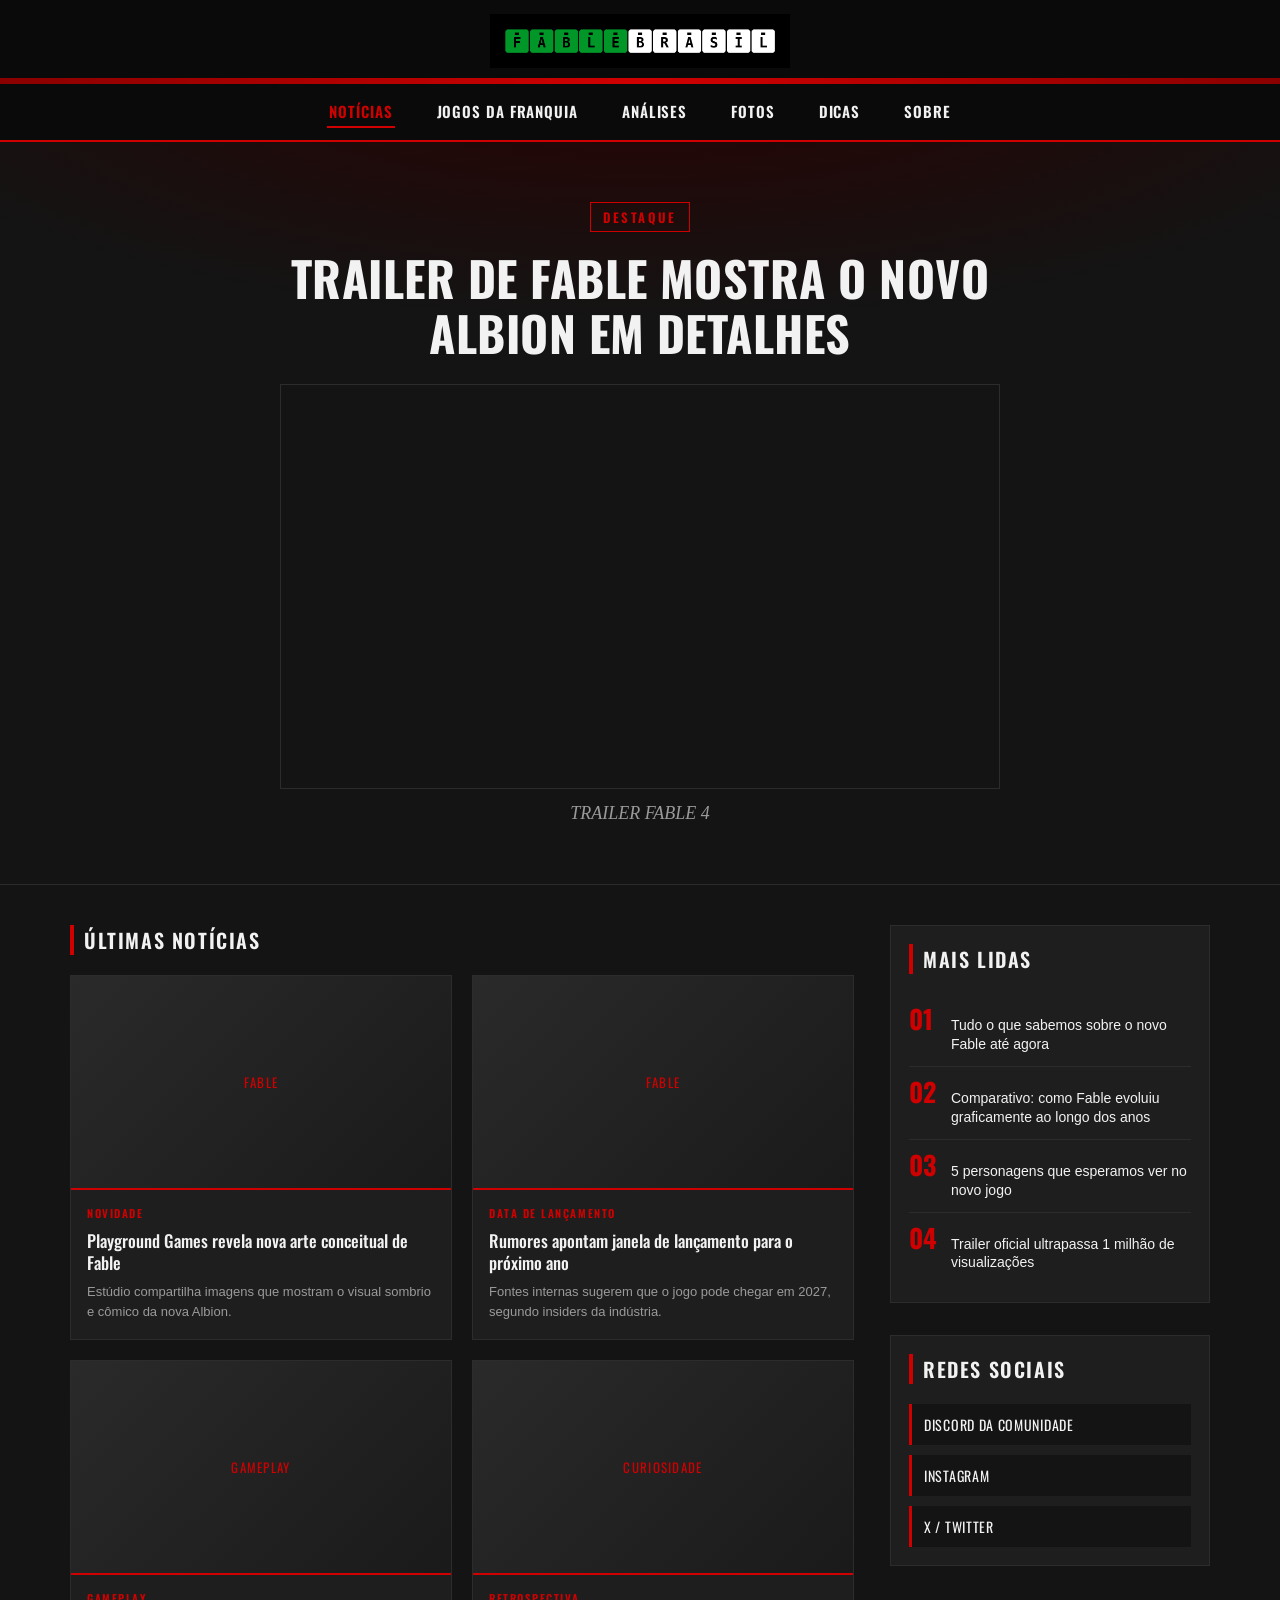
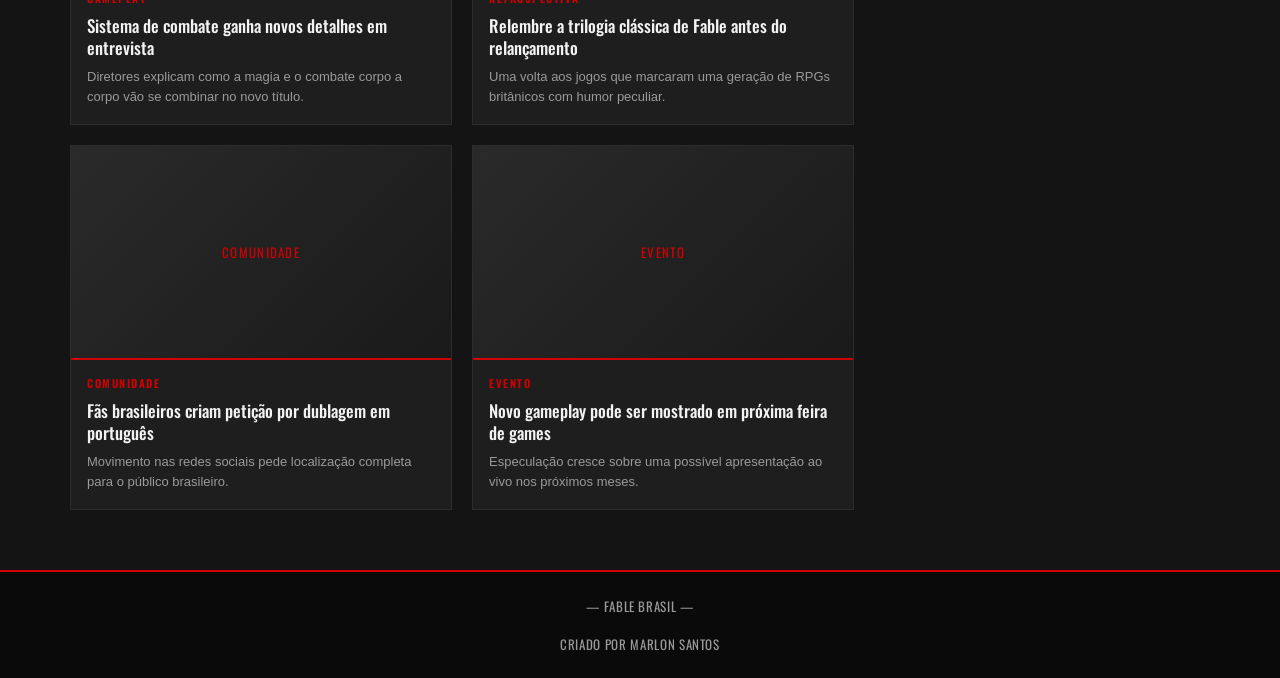
<file: index.html>
<!doctype html>
<html lang="pt-BR">
  <head>
    <meta charset="UTF-8" />
    <meta name="viewport" content="width=device-width, initial-scale=1.0" />
    <link rel="stylesheet" href="style.css" />
    <title>Fable Brasil - Notícias</title>
  </head>
  <body>
    <!-- Topo -->
    <div class="titulo">
      <h1 id="tituloSite">Fable Brasil</h1>
      <img src="./image/fablelogo.png" alt="Fable Brasil" width="300px" />
    </div>
    <div class="barra-vermelha"></div>

    <!-- Menu -->
    <div class="menu">
      <a class="menu-link ativo" href="index.html">NOTÍCIAS</a>
      <a class="menu-link" href="#">JOGOS DA FRANQUIA</a>
      <a class="menu-link" href="#">ANÁLISES</a>
      <a class="menu-link" href="#">FOTOS</a>
      <a class="menu-link" href="#">DICAS</a>
      <a class="menu-link" href="sobre.html">SOBRE</a>
    </div>
    <div class="barra-vermelha-abaixo"></div>

    <!-- Hero / Destaque -->
    <section class="hero">
      <span class="hero-tag">DESTAQUE</span>
      <h2 class="hero-titulo">Trailer de Fable mostra o novo Albion em detalhes</h2>
      <iframe
        src="https://www.youtube.com/embed/3iW1i78zFvk?si=dLEx1ukb4pYQ92--"
        title="YouTube video player"
        frameborder="0"
        allow="accelerometer; autoplay; clipboard-write; encrypted-media; gyroscope; picture-in-picture; web-share"
        referrerpolicy="strict-origin-when-cross-origin"
        allowfullscreen
      ></iframe>
      <p class="textoDescricao">TRAILER FABLE 4</p>
    </section>

    <!-- Conteúdo principal: grid de notícias + sidebar -->
    <div class="conteudo-principal">
      <div class="coluna-noticias">
        <h3 class="secao-titulo">Últimas Notícias</h3>
        <div class="grid-noticias">
          <a class="card" href="#">
            <div class="card-thumb">FABLE</div>
            <div class="card-corpo">
              <span class="card-categoria">Novidade</span>
              <h4 class="card-titulo">Playground Games revela nova arte conceitual de Fable</h4>
              <p class="card-resumo">Estúdio compartilha imagens que mostram o visual sombrio e cômico da nova Albion.</p>
            </div>
          </a>

          <a class="card" href="#">
            <div class="card-thumb">FABLE</div>
            <div class="card-corpo">
              <span class="card-categoria">Data de Lançamento</span>
              <h4 class="card-titulo">Rumores apontam janela de lançamento para o próximo ano</h4>
              <p class="card-resumo">Fontes internas sugerem que o jogo pode chegar em 2027, segundo insiders da indústria.</p>
            </div>
          </a>

          <a class="card" href="#">
            <div class="card-thumb">GAMEPLAY</div>
            <div class="card-corpo">
              <span class="card-categoria">Gameplay</span>
              <h4 class="card-titulo">Sistema de combate ganha novos detalhes em entrevista</h4>
              <p class="card-resumo">Diretores explicam como a magia e o combate corpo a corpo vão se combinar no novo título.</p>
            </div>
          </a>

          <a class="card" href="#">
            <div class="card-thumb">CURIOSIDADE</div>
            <div class="card-corpo">
              <span class="card-categoria">Retrospectiva</span>
              <h4 class="card-titulo">Relembre a trilogia clássica de Fable antes do relançamento</h4>
              <p class="card-resumo">Uma volta aos jogos que marcaram uma geração de RPGs britânicos com humor peculiar.</p>
            </div>
          </a>

          <a class="card" href="#">
            <div class="card-thumb">COMUNIDADE</div>
            <div class="card-corpo">
              <span class="card-categoria">Comunidade</span>
              <h4 class="card-titulo">Fãs brasileiros criam petição por dublagem em português</h4>
              <p class="card-resumo">Movimento nas redes sociais pede localização completa para o público brasileiro.</p>
            </div>
          </a>

          <a class="card" href="#">
            <div class="card-thumb">EVENTO</div>
            <div class="card-corpo">
              <span class="card-categoria">Evento</span>
              <h4 class="card-titulo">Novo gameplay pode ser mostrado em próxima feira de games</h4>
              <p class="card-resumo">Especulação cresce sobre uma possível apresentação ao vivo nos próximos meses.</p>
            </div>
          </a>
        </div>
      </div>

      <aside class="sidebar">
        <div class="widget">
          <h3 class="secao-titulo">Mais Lidas</h3>
          <ol class="mais-lidas-lista">
            <li>
              <span class="mais-lidas-numero">01</span>
              <span class="mais-lidas-texto"><a href="#">Tudo o que sabemos sobre o novo Fable até agora</a></span>
            </li>
            <li>
              <span class="mais-lidas-numero">02</span>
              <span class="mais-lidas-texto"><a href="#">Comparativo: como Fable evoluiu graficamente ao longo dos anos</a></span>
            </li>
            <li>
              <span class="mais-lidas-numero">03</span>
              <span class="mais-lidas-texto"><a href="#">5 personagens que esperamos ver no novo jogo</a></span>
            </li>
            <li>
              <span class="mais-lidas-numero">04</span>
              <span class="mais-lidas-texto"><a href="#">Trailer oficial ultrapassa 1 milhão de visualizações</a></span>
            </li>
          </ol>
        </div>

        <div class="widget">
          <h3 class="secao-titulo">Redes Sociais</h3>
          <div class="social-lista">
            <a href="#">DISCORD DA COMUNIDADE</a>
            <a href="#">INSTAGRAM</a>
            <a href="#">X / TWITTER</a>
          </div>
        </div>
      </aside>
    </div>

    <footer class="rodape">
      <p>&mdash; FABLE BRASIL &mdash;</p>
      <br>
      <P>CRIADO POR MARLON SANTOS</P>
    </footer>
  </body>
</html>
</file>
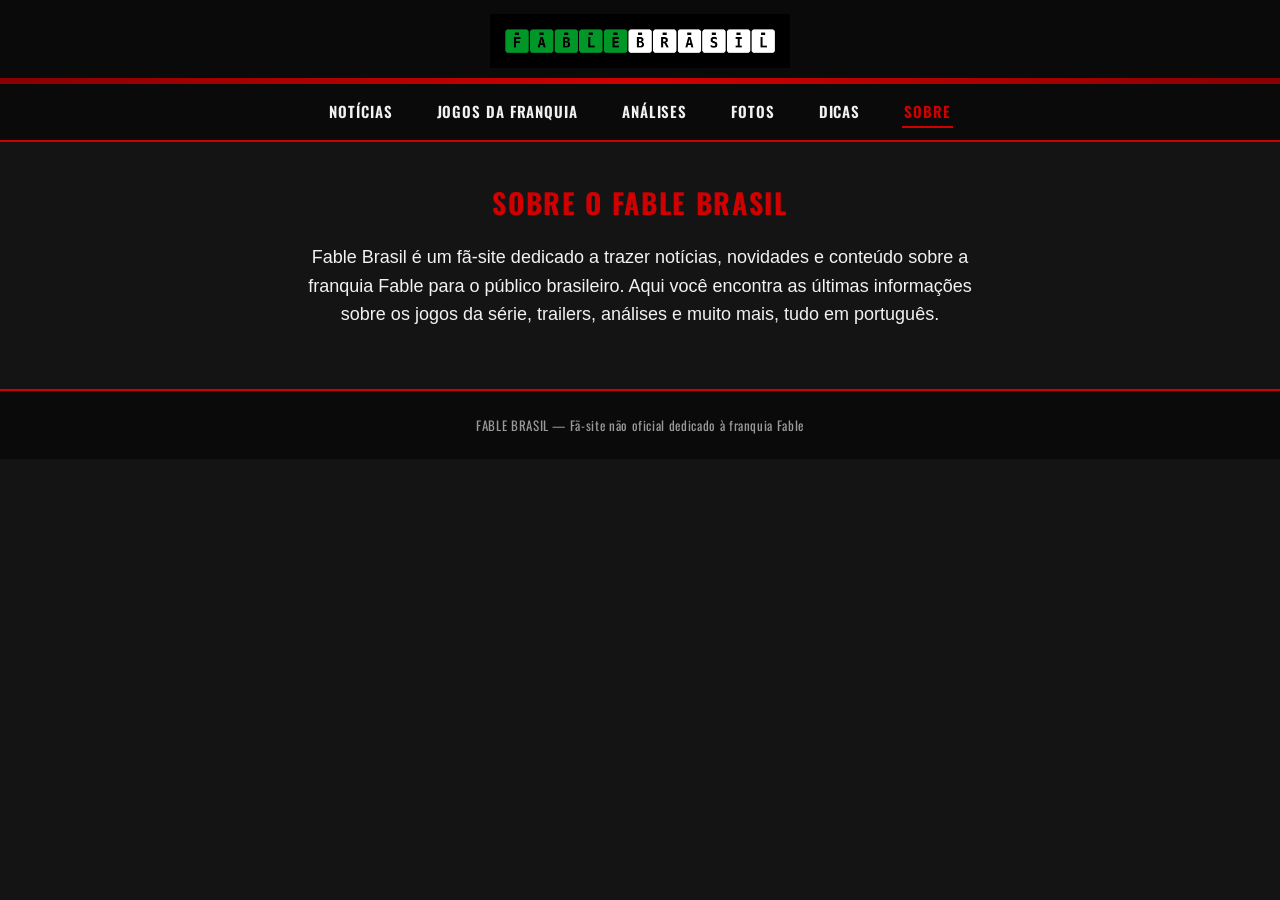
<file: sobre.html>
<!doctype html>
<html lang="pt-BR">
  <head>
    <meta charset="UTF-8" />
    <meta name="viewport" content="width=device-width, initial-scale=1.0" />
    <link rel="stylesheet" href="style.css" />
    <title>Fable Brasil - Sobre</title>
  </head>
  <body>
    <!-- Topo -->
    <div class="titulo">
      <h1 id="tituloSite">Fable Brasil</h1>
      <img src="./image/fablelogo.png" alt="Fable Brasil" width="300px" />
    </div>
    <div class="barra-vermelha"></div>

    <!-- Menu -->
    <div class="menu">
      <a class="menu-link" href="index.html">NOTÍCIAS</a>
      <a class="menu-link" href="#">JOGOS DA FRANQUIA</a>
      <a class="menu-link" href="#">ANÁLISES</a>
      <a class="menu-link" href="#">FOTOS</a>
      <a class="menu-link" href="#">DICAS</a>
      <a class="menu-link ativo" href="sobre.html">SOBRE</a>
    </div>
    <div class="barra-vermelha-abaixo"></div>

    <!-- Conteúdo da página Sobre -->
    <div class="conteudo-principal" style="grid-template-columns: 1fr; max-width: 800px;">
      <div>
        <h2 class="titulo-sobre">Sobre o Fable Brasil</h2>
        <p class="conteudo">
          Fable Brasil é um fã-site dedicado a trazer notícias, novidades e conteúdo
          sobre a franquia Fable para o público brasileiro. Aqui você encontra as
          últimas informações sobre os jogos da série, trailers, análises e muito mais,
          tudo em português.
        </p>
      </div>
    </div>

    <footer class="rodape">
      <p>FABLE BRASIL &mdash; Fã-site não oficial dedicado à franquia Fable</p>
    </footer>
  </body>
</html>
</file>
<file: style.css>
@import url('https://fonts.googleapis.com/css2?family=Oswald:wght@400;500;600;700&display=swap');

:root {
  --preto: #0a0a0a;
  --carvao: #141414;
  --card: #1e1e1e;
  --card-hover: #262626;
  --borda: #2c2c2c;
  --vermelho: #d10000;
  --vermelho-escuro: #8a0000;
  --texto: #f2f2f2;
  --texto-muted: #9a9a9a;
}

* {
  margin: 0;
  padding: 0;
  box-sizing: border-box;
}

body {
  background-color: var(--carvao);
  color: var(--texto);
  font-family: Arial, sans-serif;
}

a {
  color: inherit;
}


.titulo {
  text-align: center;
  background-color: var(--preto);
  padding: 14px 0 10px;
}

#tituloSite {
  display: none;
}

.titulo img {
  display: block;
  margin: 0 auto;
}

.barra-vermelha {
  width: 100%;
  height: 6px;
  background: linear-gradient(90deg, var(--vermelho-escuro), var(--vermelho) 50%, var(--vermelho-escuro));
}

.menu {
  background-color: var(--preto);
  padding: 12px 10px;
  display: flex;
  gap: 40px;
  justify-content: center;
  flex-wrap: wrap;
}

.menu-link {
  font-family: 'Oswald', Arial, sans-serif;
  font-size: 15px;
  letter-spacing: 0.06em;
  color: var(--texto);
  text-decoration: none;
  font-weight: 600;
  padding: 4px 2px;
  border-bottom: 2px solid transparent;
  transition: color 0.15s ease, border-color 0.15s ease;
}

.menu-link:hover,
.menu-link.ativo {
  color: var(--vermelho);
  border-bottom-color: var(--vermelho);
}

.barra-vermelha-abaixo {
  width: 100%;
  height: 2px;
  background-color: var(--vermelho);
}


.hero {
  position: relative;
  margin: 0;
  padding: 60px 20px;
  background: radial-gradient(1200px 400px at 50% -100px, #2a0000 0%, var(--carvao) 70%);
  border-bottom: 1px solid var(--borda);
  text-align: center;
}

.hero-tag {
  display: inline-block;
  font-family: 'Oswald', sans-serif;
  font-size: 13px;
  letter-spacing: 0.2em;
  font-weight: 600;
  color: var(--vermelho);
  border: 1px solid var(--vermelho);
  padding: 4px 12px;
  margin-bottom: 18px;
}

.hero-titulo {
  font-family: 'Oswald', sans-serif;
  font-weight: 700;
  font-size: clamp(28px, 5vw, 48px);
  letter-spacing: 0.01em;
  text-transform: uppercase;
  max-width: 800px;
  margin: 0 auto 20px;
  line-height: 1.15;
}

.hero iframe {
  width: 100%;
  max-width: 720px;
  aspect-ratio: 16 / 9;
  height: auto;
  display: block;
  margin: 24px auto 0;
  border: 1px solid var(--borda);
}

.textoDescricao {
  font-family: 'Times New Roman', Times, serif;
  font-style: italic;
  font-size: 18px;
  color: var(--texto-muted);
  text-align: center;
  margin-top: 14px;
}


.conteudo-principal {
  padding: 40px 20px 60px;
  max-width: 1180px;
  margin: 0 auto;
  display: grid;
  grid-template-columns: 1fr 320px;
  gap: 36px;
  align-items: start;
}

.secao-titulo {
  font-family: 'Oswald', sans-serif;
  font-size: 20px;
  letter-spacing: 0.08em;
  text-transform: uppercase;
  font-weight: 600;
  color: var(--texto);
  border-left: 4px solid var(--vermelho);
  padding-left: 10px;
  margin-bottom: 20px;
}


.grid-noticias {
  display: grid;
  grid-template-columns: repeat(2, 1fr);
  gap: 20px;
}

.card {
  background-color: var(--card);
  border: 1px solid var(--borda);
  overflow: hidden;
  text-decoration: none;
  color: var(--texto);
  display: flex;
  flex-direction: column;
  transition: background-color 0.15s ease, transform 0.15s ease;
}

.card:hover {
  background-color: var(--card-hover);
  transform: translateY(-2px);
}

.card-thumb {
  width: 100%;
  aspect-ratio: 16 / 9;
  background: linear-gradient(135deg, #2a2a2a, #1a1a1a);
  display: flex;
  align-items: center;
  justify-content: center;
  font-family: 'Oswald', sans-serif;
  color: var(--vermelho);
  font-size: 13px;
  letter-spacing: 0.1em;
  text-transform: uppercase;
  border-bottom: 2px solid var(--vermelho);
}

.card-corpo {
  padding: 14px 16px 18px;
}

.card-categoria {
  font-family: 'Oswald', sans-serif;
  font-size: 11px;
  letter-spacing: 0.14em;
  color: var(--vermelho);
  font-weight: 600;
  text-transform: uppercase;
}

.card-titulo {
  font-family: 'Oswald', sans-serif;
  font-size: 17px;
  font-weight: 500;
  line-height: 1.3;
  margin: 8px 0 8px;
}

.card-resumo {
  font-size: 13px;
  color: var(--texto-muted);
  line-height: 1.5;
}

.sidebar {
  display: flex;
  flex-direction: column;
  gap: 32px;
}

.widget {
  background-color: var(--card);
  border: 1px solid var(--borda);
  padding: 18px;
}

.mais-lidas-lista {
  list-style: none;
}

.mais-lidas-lista li {
  display: flex;
  align-items: baseline;
  gap: 12px;
  padding: 12px 0;
  border-bottom: 1px solid var(--borda);
}

.mais-lidas-lista li:last-child {
  border-bottom: none;
}

.mais-lidas-numero {
  font-family: 'Oswald', sans-serif;
  font-size: 26px;
  font-weight: 700;
  color: var(--vermelho);
  line-height: 1;
  min-width: 30px;
}

.mais-lidas-texto {
  font-size: 14px;
  line-height: 1.35;
}

.mais-lidas-texto a {
  text-decoration: none;
  color: var(--texto);
}

.mais-lidas-texto a:hover {
  color: var(--vermelho);
}


.social-lista {
  display: flex;
  flex-direction: column;
  gap: 10px;
}

.social-lista a {
  text-decoration: none;
  font-family: 'Oswald', sans-serif;
  font-size: 14px;
  letter-spacing: 0.05em;
  color: var(--texto);
  padding: 10px 12px;
  background-color: var(--carvao);
  border-left: 3px solid var(--vermelho);
  transition: background-color 0.15s ease;
}

.social-lista a:hover {
  background-color: var(--vermelho-escuro);
}


.titulo-sobre {
  font-family: 'Oswald', sans-serif;
  color: var(--vermelho);
  text-align: center;
  text-transform: uppercase;
  letter-spacing: 0.06em;
  margin-bottom: 20px;
  font-size: 28px;
}

.conteudo {
  text-align: center;
  color: var(--texto);
  font-size: 18px;
  max-width: 700px;
  margin: 0 auto;
  line-height: 1.6;
}

.rodape {
  background-color: var(--preto);
  border-top: 2px solid var(--vermelho);
  padding: 24px 20px;
  text-align: center;
}

.rodape p {
  font-family: 'Oswald', sans-serif;
  font-size: 13px;
  letter-spacing: 0.05em;
  color: var(--texto-muted);
}


@media (max-width: 860px) {
  .conteudo-principal {
    grid-template-columns: 1fr;
  }
  .grid-noticias {
    grid-template-columns: 1fr;
  }
}
</file>
